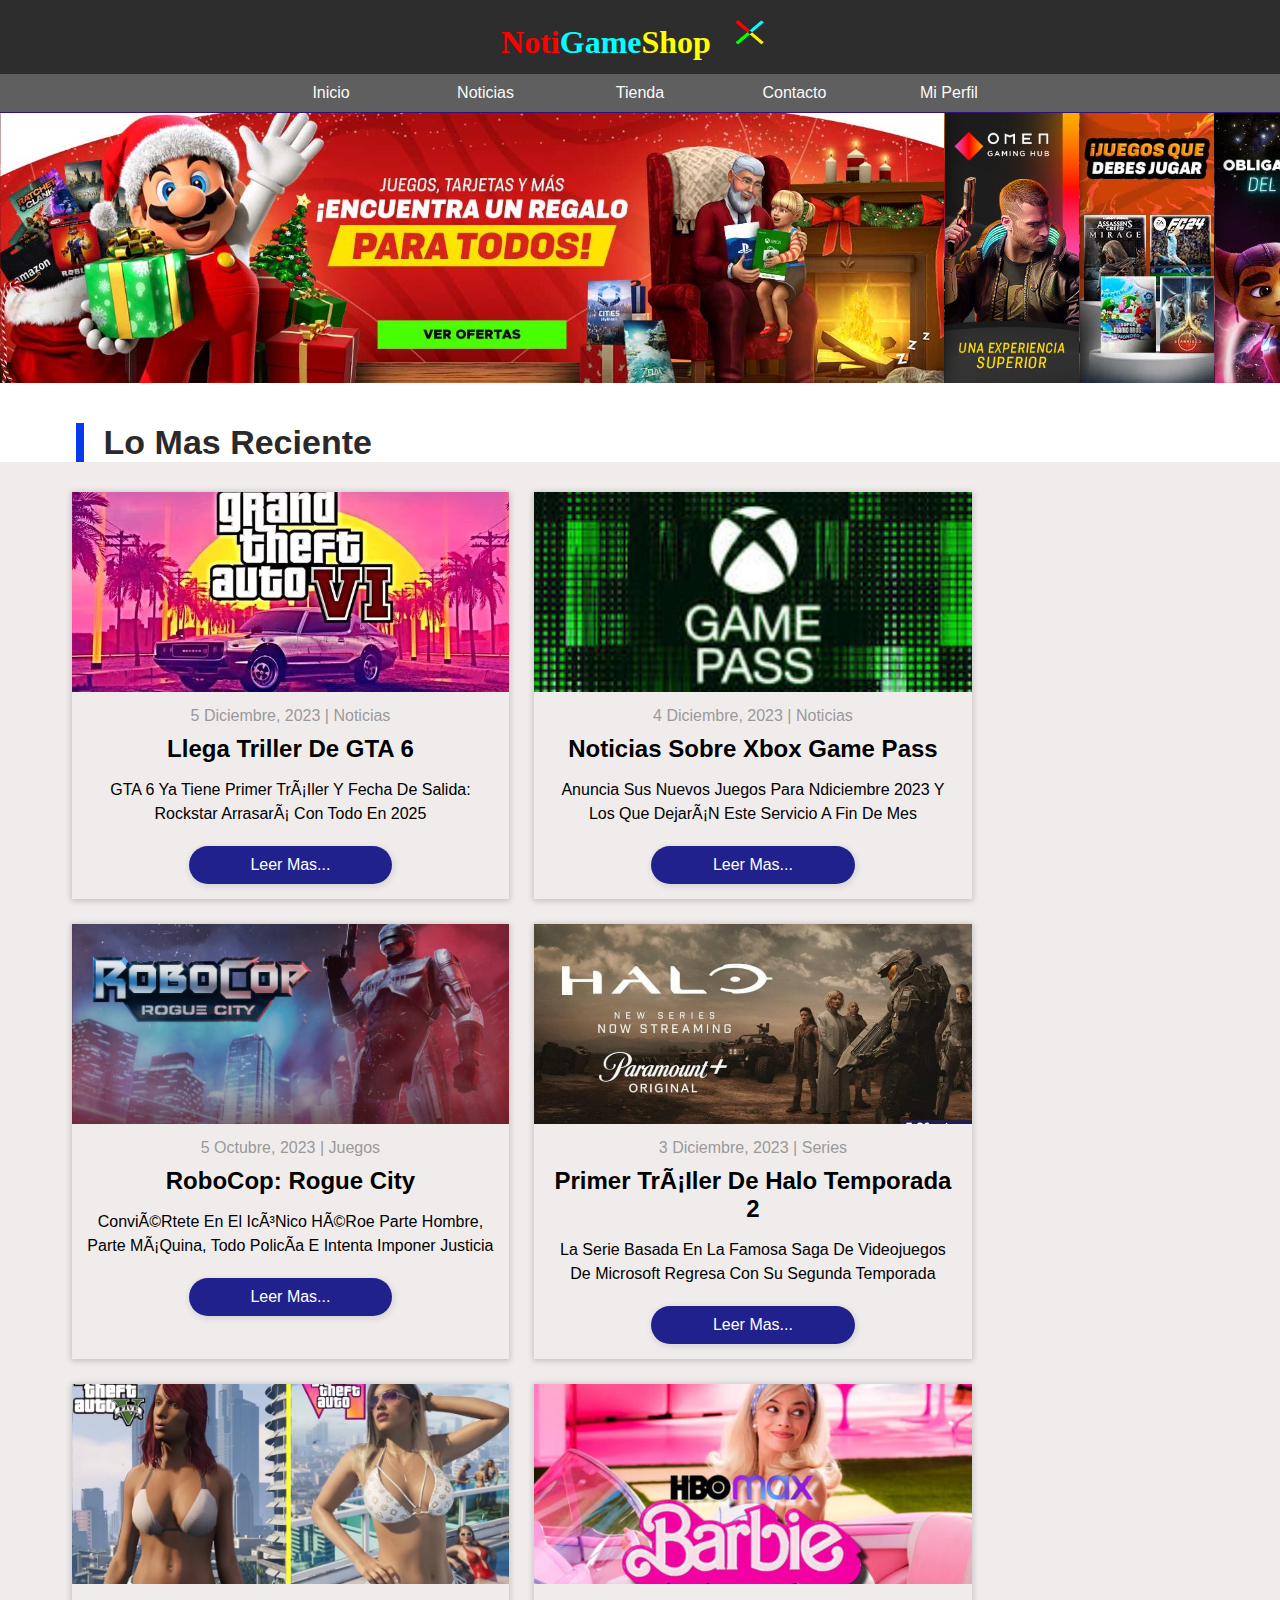
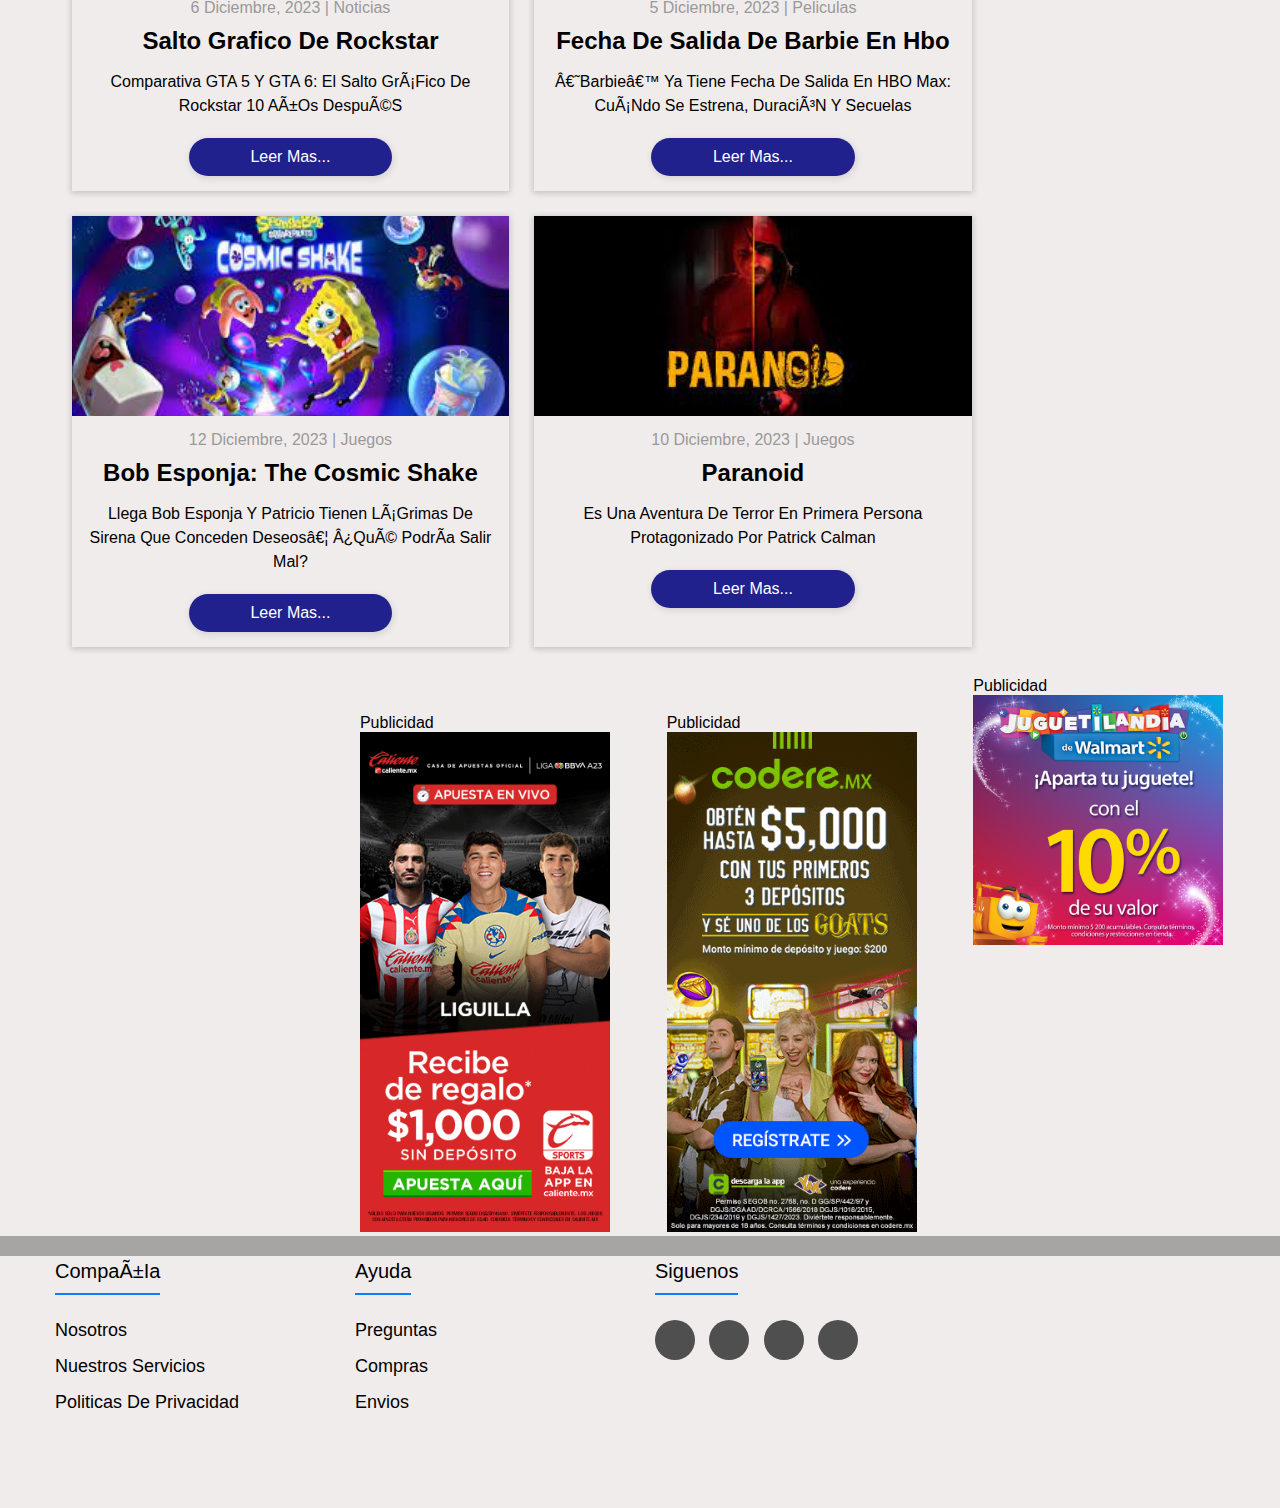
<file: pagina web/index.html>
<!DOCTYPE html>
<html lang="es">

<head>
    <title>NotiGameShop</title>
    <style>
        @import "style.css";
    </style>
    <link rel="stylesheet" href="https://cdnjs.cloudflare.com/ajax/libs/font-awesome/6.2.0/css/all.min.css"
        integrity="sha512-xh6O/CkQoPOWDdYTDqeRdPCVd1SpvCA9XXcUnZS2FmJNp1coAFzvtCN9BmamE+4aHK8yyUHUSCcJHgXloTyT2A=="
        crossorigin="anonymous" referrerpolicy="no-referrer" />
    <link rel="icon" href="imagenes/alien(3).ico">
    <meta charset="utf-8>" </font>
    <h1>
        <font face="verdana" <font color="red">Noti<font color="aqua">Game<font color="yellow">Shop </font>
            </font>
        </font>
        <img src=" imagenes/logoo.png" alt="menu" height="40" width="60" />
    </h1>
    <nav>
        <ul>
            <li><a href="index.html">Inicio</a></li>
            <li><a href="Noticias.html">Noticias</a></li>
            <li><a href="Tienda.html">Tienda</a></li>
            <li><a href="micuenta.html">Contacto</a></li>
            <li><a href="miperfil.html">Mi perfil</a></li>
        </ul>
    </nav>
</head>

<body>
    <center>
        <a href="tienda.html"><img src="imagenes/baner inicio 1.png" alt=""> </a>
    </center>
    <br>
    <br>
    <div class="titulo-inicio">
        <h2>Lo mas Reciente </h2>
    </div>

    <section class="post-list-inicio">
        <div class="content-inicio">
            
            <article class="postini">
                <div class="postini-header">
                    <div class="postini-img-1"></div>
                </div>
                <div class="post-body">
                    <span>5 Diciembre, 2023 | Noticias </span>
                    <h2>llega triller de GTA 6</h2>
                    <p> GTA 6 ya tiene primer tráiler y fecha de salida: Rockstar arrasará con todo en 2025
                    </p>
                    <a href="noticias.html" class="postini-link">Leer mas...</a>
                </div>
            </article>

            <article class="postini">
                <div class="postini-header">
                    <div class="postini-img-2"></div>
                </div>
                <div class="post-body">
                    <span>4 Diciembre, 2023 | Noticias </span>
                    <h2>Noticias sobre Xbox Game Pass </h2>
                    <p> Anuncia sus nuevos juegos para ndiciembre 2023 y los que dejarán este servicio a fin de mes
                    </p>
                    <a href="noticias.html" class="postini-link">Leer mas...</a>
                </div>
            </article>

            <article class="postini">
                <div class="postini-header">
                    <div class="postini-img-3"></div>
                </div>
                <div class="post-body">
                    <span>5 Octubre, 2023 | Juegos </span>

                    <h2>RoboCop: Rogue City</h2>

                    <p> Conviértete en el icónico héroe parte hombre, parte máquina,
                        todo policía e intenta imponer justicia </p>
                    <a href="tienda.html" class="postini-link">Leer mas...</a>
                </div>
            </article>

            <article class="postini">
                <div class="postini-header">
                    <div class="postini-img-4"></div>
                </div>
                <div class="post-body">
                    <span>3 Diciembre, 2023 | Series </span>
                    <h2>Primer tráiler de Halo temporada 2</h2>
                    <p> La serie basada en la famosa saga de videojuegos de Microsoft regresa con su segunda temporada
                    
                    </p>
                    <a href="noticias.html" class="postini-link">Leer mas...</a>
                </div>
            </article>
            <article class="postini">
                <div class="postini-header">
                    <div class="postini-img-5"></div>
                </div>
                <div class="post-body">
                    <span>6 Diciembre, 2023 | Noticias </span>
                    <h2>Salto grafico de Rockstar </h2>
                    <p> Comparativa GTA 5 y GTA 6: el salto gráfico de Rockstar 10 años después
                    </p>
                    <a href="noticias.html" class="postini-link">Leer mas...</a>
                </div>
            </article>
            <article class="postini">
                <div class="postini-header">
                    <div class="postini-img-6"></div>
                </div>
                <div class="post-body">
                    <span>5 Diciembre, 2023 | Peliculas </span>
                    <h2>Fecha de salida de Barbie en hbo </h2>
                    <p> ‘Barbie’ ya tiene fecha de salida en HBO Max: cuándo se estrena, duración y secuelas
                    </p>
                    <a href="noticias.html" class="postini-link">Leer mas...</a>
                </div>
            </article>
            <article class="postini">
                <div class="postini-header">
                    <div class="postini-img-7"></div>
                </div>
                <div class="post-body">
                    <span>12 Diciembre, 2023 | Juegos </span>
                    <h2>Bob Esponja: The Cosmic Shake </h2>
                    <p> Llega Bob Esponja y Patricio tienen lágrimas de sirena que conceden deseos… ¿Qué podría salir
                        mal?
                    </p>
                    <a href="tienda.html" class="postini-link">Leer mas...</a>
                </div>
            </article>
            <article class="postini">
                <div class="postini-header">
                    <div class="postini-img-8"></div>
                </div>
                <div class="post-body">
                    <span>10 Diciembre, 2023 | Juegos </span>
                    <h2>Paranoid </h2>
                    <p> Es una aventura de terror en primera persona protagonizado por Patrick Calman
                    </p>
                    <a href="tienda.html" class="postini-link">Leer mas...</a>
                </div>
            </article>
    </section>
    </div>
    <div>
        <aside class="aside1">
            <span>Publicidad </span>
            <div>
                <img src="imagenes/patricinador1.png" alt="">
            </div>
    </div>

    <div>
    </div>
    <div class="aside2">
        <span>Publicidad</span>
        <div>
            <img src="imagenes/anuncio2.gif" alt="">
        </div>
        </aside>
    </div>
    <div class="aside3">
        <span>Publicidad</span>
        <div>
            <img src=" imagenes/anuncio3.gif" alt="">
        </div>
        </aside>
    </div>

    <footer class="footer">
        <img src="imagenes/footer.png">
        <div class="containerf">
            <div class="footer-row">
                <div class="footer-links">
                    <h4>Compañia</h4>
                    <ul>
                        <li><a href="#"> Nosotros</a></li>
                        <li><a href="#"> Nuestros Servicios</a></li>
                        <li><a href="#"> Politicas de Privacidad</a></li>
                    </ul>
                </div>
                <div class="footer-links">
                    <h4>Ayuda</h4>
                    <ul>
                        <li><a href="#"> Preguntas</a></li>
                        <li><a href="#"> Compras</a></li>
                        <li><a href="#"> Envios</a></li>
                    </ul>
                </div>
                <div class="footer-links">
                    <h4>Siguenos</h4>
                    <div class="social-links">
                        <a href="http://www.Facebook.com/notigameshop" target="_blank"><i
                                class="fab fa-facebook-f"></i></a>
                        <a href="http://www.instagram.com/notigameshop" target="_blank"><i
                                class="fab fa-instagram-square"></i></a>
                        <a href="http://www.twitter.com/notigameshop " target="_blank"><i
                                class="fab fa-twitter-square"></i></a>
                        <a href="#"><i class="fab fa-linkedin-in"></i></a>
                    </div>
                </div>
            </div>
    </footer>

</body>

</html>
</file>
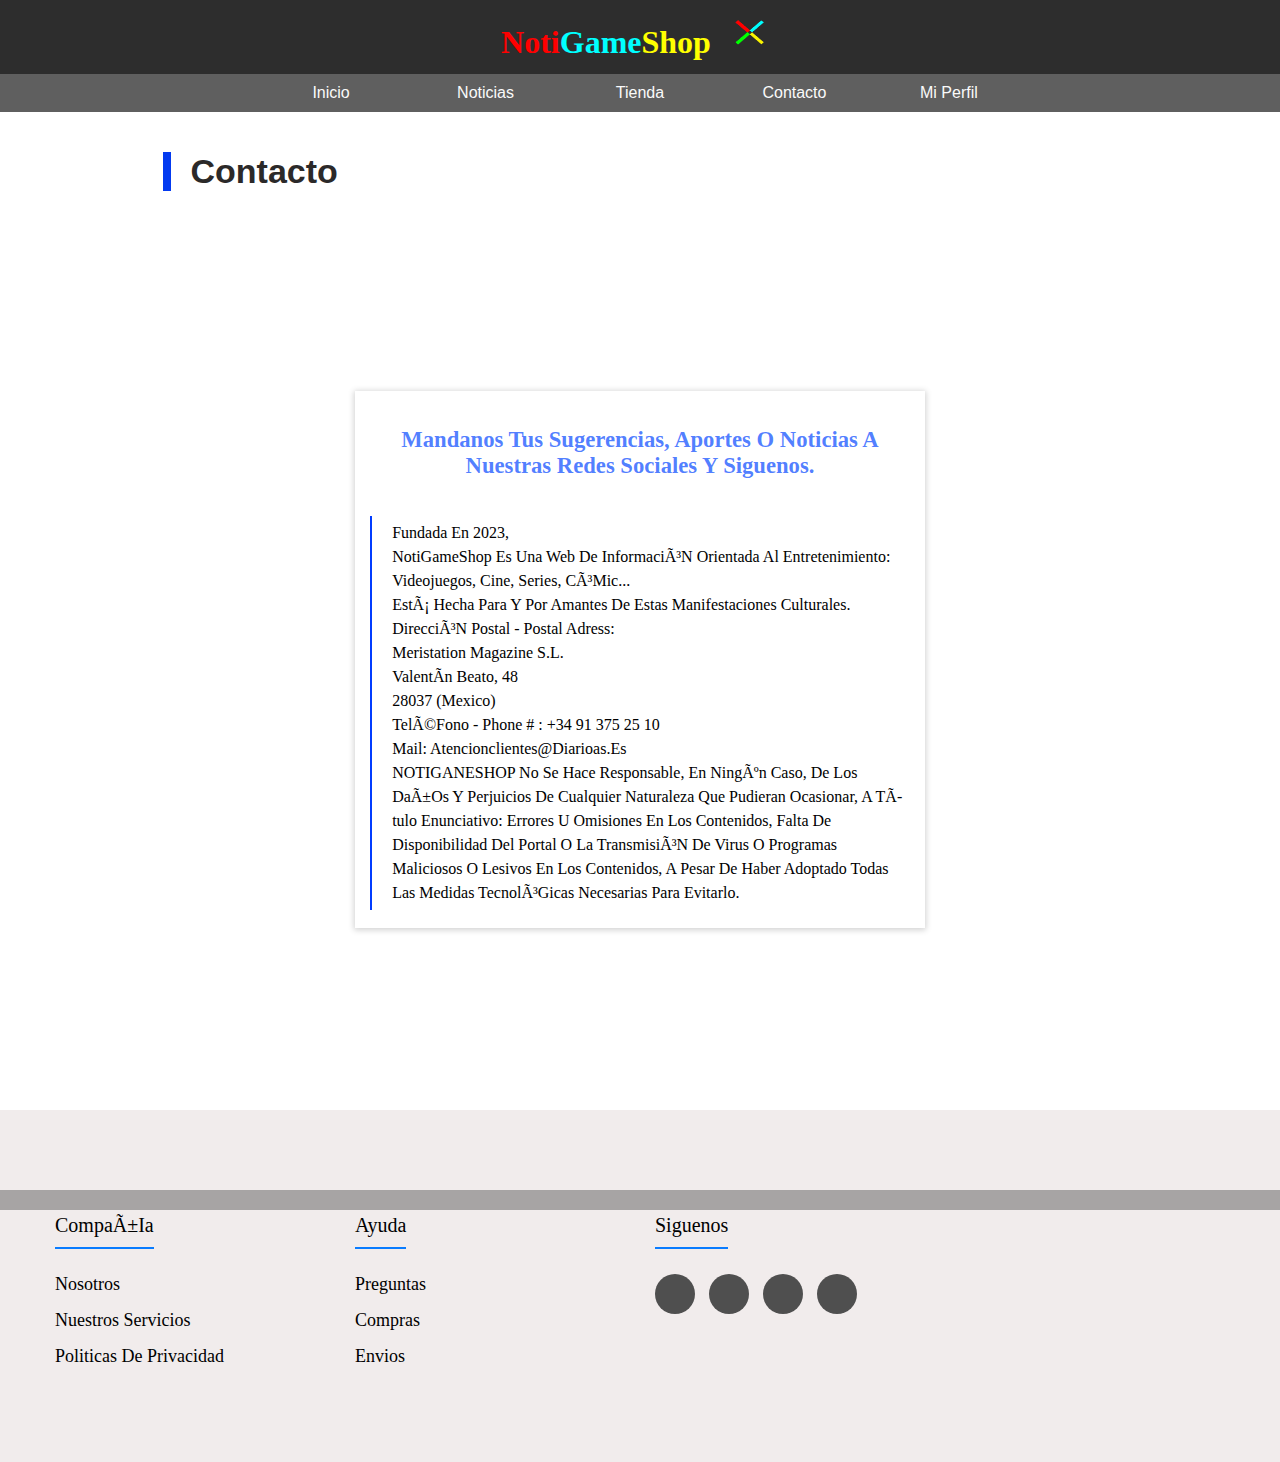
<file: pagina web/micuenta.html>
<!DOCTYPE html> 
<html lang="es"> 
<head>
<title>NotiGameShop</title>
<style>
    @import "style.css";
</style>
<link rel="stylesheet" href="https://cdnjs.cloudflare.com/ajax/libs/font-awesome/6.2.0/css/all.min.css"
    integrity="sha512-xh6O/CkQoPOWDdYTDqeRdPCVd1SpvCA9XXcUnZS2FmJNp1coAFzvtCN9BmamE+4aHK8yyUHUSCcJHgXloTyT2A=="
    crossorigin="anonymous" referrerpolicy="no-referrer" />
<link rel="icon" href="imagenes/alien(3).ico">
<meta charset="utf-8>"
</head>
<body>
        <font face="verdana" </font>
    <h1> <font color="red">Noti<font color="aqua">Game<font color="yellow">Shop 
        <img src=" imagenes/logoo.png" alt="menu" height="40" width="60" /></h1>    
    <header>
        
        <nav>
            <ul>
                <font color="red"</font>
                    <li><a href="index.html">Inicio</a></li>
                    <font color="blue"</font>
                    <li><a href="Noticias.html">Noticias</a></li>
                    <font color="green"</font>
                    <li><a href="Tienda.html">Tienda</a></li>
                    <font color="yellow"</font>
                    <li><a href="micuenta.html">Contacto</a></li>
                    <li><a href="miperfil.html">Mi perfil</a></li>
                </li>
            </ul>
        </nav>
    
    </header>
    <div class="titulo-tienda">
        <h2>Contacto</h2>
    </div>
  
    <section class="post-list-contacto">
        <div class="content-contacto">
            <article class="postcont">
                <div class="postcont-header">
                   
                </div>
                <div class="postcont-body">
                    <span></span>
                    <h4>Mandanos tus sugerencias, aportes o noticias  a nuestras redes sociales y siguenos.</h4>
                    <p>Fundada en 2023, <br>NotiGameShop es una web de información orientada al entretenimiento: videojuegos, cine, series, cómic... 
                        <br>Está hecha para y por amantes de estas manifestaciones culturales.
            
                    Dirección postal - Postal Adress:
                    <br>
                    Meristation Magazine S.L.
                    <br>
                    Valentín Beato, 48<br>
                    28037  (Mexico)<br>
                    Teléfono - Phone # : +34 91 375 25 10<br>
                    Mail: atencionclientes@diarioas.es<br>
                    
                    NOTIGANESHOP no se hace responsable, en ningún caso, de los daños y 
                    perjuicios de cualquier naturaleza que pudieran ocasionar, a título enunciativo:
                     errores u omisiones en los contenidos, falta de disponibilidad del portal o la 
                     transmisión de virus o programas maliciosos o lesivos en los contenidos, a pesar
                      de haber adoptado todas las medidas tecnológicas necesarias para evitarlo.
                    </p>
                    
                    </a>
                </div>
            </article>
    </section>
</div>

   
<div>
    <footer class="footer">
        <img src="imagenes/footer.png">
        <div class="containerf">
            <div class="footer-row">
                <div class="footer-links">
                    <h4>Compañia</h4>
                    <ul>
                        <li><a href="#"> Nosotros</a></li>
                        <li><a href="#"> Nuestros Servicios</a></li>
                        <li><a href="#"> Politicas de Privacidad</a></li>
                    </ul>
                </div>
                <div class="footer-links">
                    <h4>Ayuda</h4>
                    <ul>
                        <li><a href="#"> Preguntas</a></li>
                        <li><a href="#"> Compras</a></li>
                        <li><a href="#"> Envios</a></li>
                    </ul>
                </div>
                <div class="footer-links">
                    <h4>Siguenos</h4>
                    <div class="social-links">
                        <a href="http://www.Facebook.com/notigameshop" target="_blank"><i
                                class="fab fa-facebook-f"></i></a>
                        <a href="http://www.instagram.com/notigameshop" target="_blank"><i
                                class="fab fa-instagram-square"></i></a>
                        <a href="http://www.twitter.com/notigameshop " target="_blank"><i
                                class="fab fa-twitter-square"></i></a>
                        <a href="#"><i class="fab fa-linkedin-in"></i></a>
                    </div>
                </div>
            </div>
    </footer>
</div>



</body> 
</html>
</file>
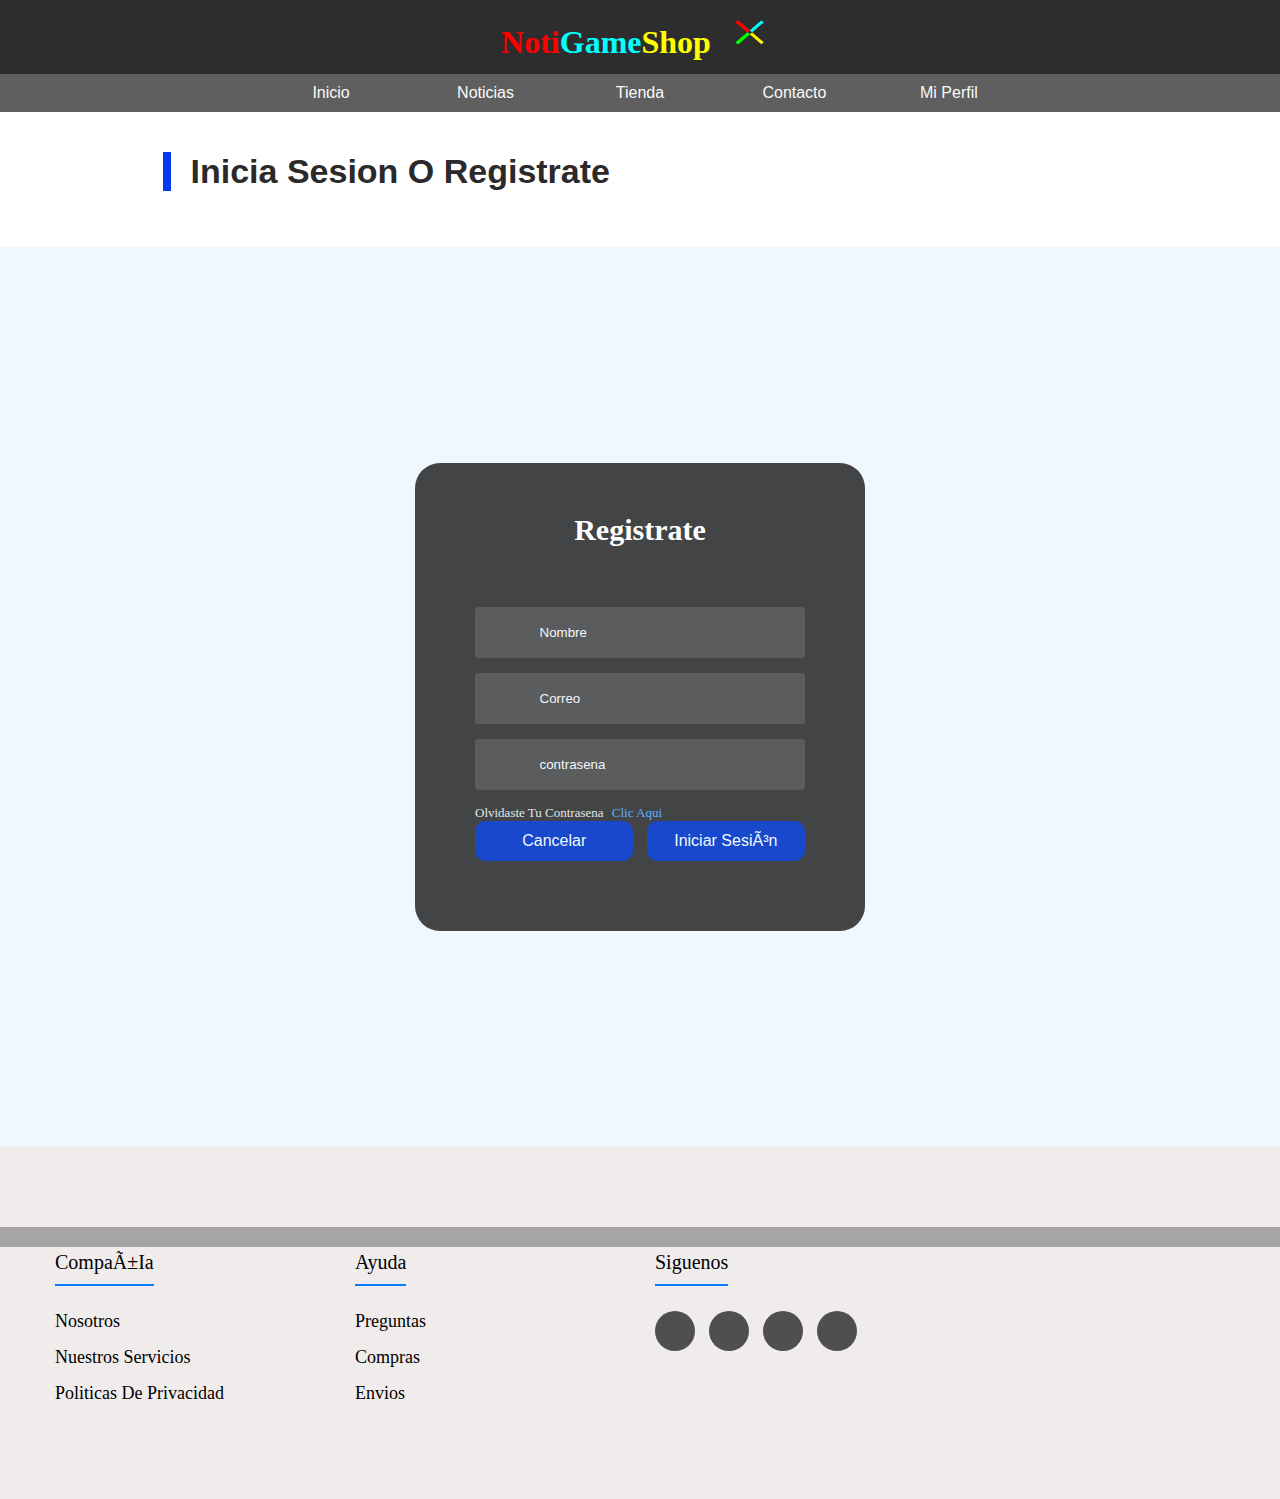
<file: pagina web/miperfil.html>
<!DOCTYPE html> 
<html lang="es"> 
<head>
<title>NotiGameShop</title>
<style>
 @import "style.css";
</style>
<link rel="stylesheet" href="https://cdnjs.cloudflare.com/ajax/libs/font-awesome/6.2.0/css/all.min.css"
    integrity="sha512-xh6O/CkQoPOWDdYTDqeRdPCVd1SpvCA9XXcUnZS2FmJNp1coAFzvtCN9BmamE+4aHK8yyUHUSCcJHgXloTyT2A=="
    crossorigin="anonymous" referrerpolicy="no-referrer" />
<link rel="stylesheet" href="https://cdnjs.cloudflare.com/ajax/libs/font-awesome/6.4.0/css/all.min.css" integrity="sha512-iecdLmaskl7CVkqkXNQ/ZH/XLlvWZOJyj7Yy7tcenmpD1ypASozpmT/E0iPtmFIB46ZmdtAc9eNBvH0H/ZpiBw==" crossorigin="anonymous" referrerpolicy="no-referrer" />
<link rel="icon" href="imagenes/alien(3).ico">
<meta charset="utf-8>"
</head>
<body>
    <font face="verdana" </font>
    <h1><font color="red">Noti<font color="aqua">Game<font color="yellow">Shop 
        <img src=" imagenes/logoo.png" alt="menu" height="40" width="60" /></h1>    
        <nav>
        <ul>
                <font color="red"</font>
                    <li><a href="index.html">Inicio</a></li>
                    <font color="blue"</font>
                    <li><a href="Noticias.html">Noticias</a></li>
                    <font color="green"</font>
                    <li><a href="Tienda.html">Tienda</a></li>
                    <font color="yellow"</font>
                    <li><a href="micuenta.html">Contacto</a></li>
                    <li><a href="miperfil.html">Mi perfil</a></li>
                </li>
            </ul>
        </nav>
        <div class="titulo-tienda">
            <h2>Inicia sesion o Registrate</h2>
        </div>

        <div class="contenidoperfil">
            <div class="formacontenido">
                <h2 id="titulo">Registrate</h2>
                <form>
                    <div class="input-grupo">

                        <div class="input-field" id="nameinput">
                            <i class="fa-solid fa-user"></i>
                            <input type="text" placeholder="Nombre">
                        </div>
                        <div class="input-field">
                            <i class="fa-solid fa-envolepe"></i>
                            <input type="email" placeholder="Correo">
                        </div>
                        <div class="input-field">
                            <i class="fa-solid fa-lock"></i>
                            <input type="password" placeholder="contrasena">
                        </div>
                        <p>Olvidaste tu contrasena <a href="#">clic aqui</a></p>
                    </div>
                    <div class="btn-field">
                        <button type="button" onclick="cancelar()" class="cancel">Cancelar</button>
                      <button type="submit">Iniciar Sesión</button>

                    </div>
                </form>

            </div>

        </div>
        <script>
            function cancelar() {
                // Puedes agregar aquí cualquier lógica que desees cuando se presiona el botón "Cancelar"
                alert("Operación cancelada");
            }
        </script>

<script src="script.js"></script>

<footer class="footer">
    <img src="imagenes/footer.png">
    <div class="containerf">
        <div class="footer-row">
            <div class="footer-links">
                <h4>Compañia</h4>
                <ul>
                    <li><a href="#"> Nosotros</a></li>
                    <li><a href="#"> Nuestros Servicios</a></li>
                    <li><a href="#"> Politicas de Privacidad</a></li>
                </ul>
            </div>
            <div class="footer-links">
                <h4>Ayuda</h4>
                <ul>
                    <li><a href="#"> Preguntas</a></li>
                    <li><a href="#"> Compras</a></li>
                    <li><a href="#"> Envios</a></li>
                </ul>
            </div>
            <div class="footer-links">
                <h4>Siguenos</h4>
                <div class="social-links">
                    <a href="http://www.Facebook.com/notigameshop" target="_blank"><i
                            class="fab fa-facebook-f"></i></a>
                    <a href="http://www.instagram.com/notigameshop" target="_blank"><i
                            class="fab fa-instagram-square"></i></a>
                    <a href="http://www.twitter.com/notigameshop " target="_blank"><i
                            class="fab fa-twitter-square"></i></a>
                    <a href="#"><i class="fab fa-linkedin-in"></i></a>
                </div>
            </div>
        </div>
</footer>   


</body>
</html>
</file>
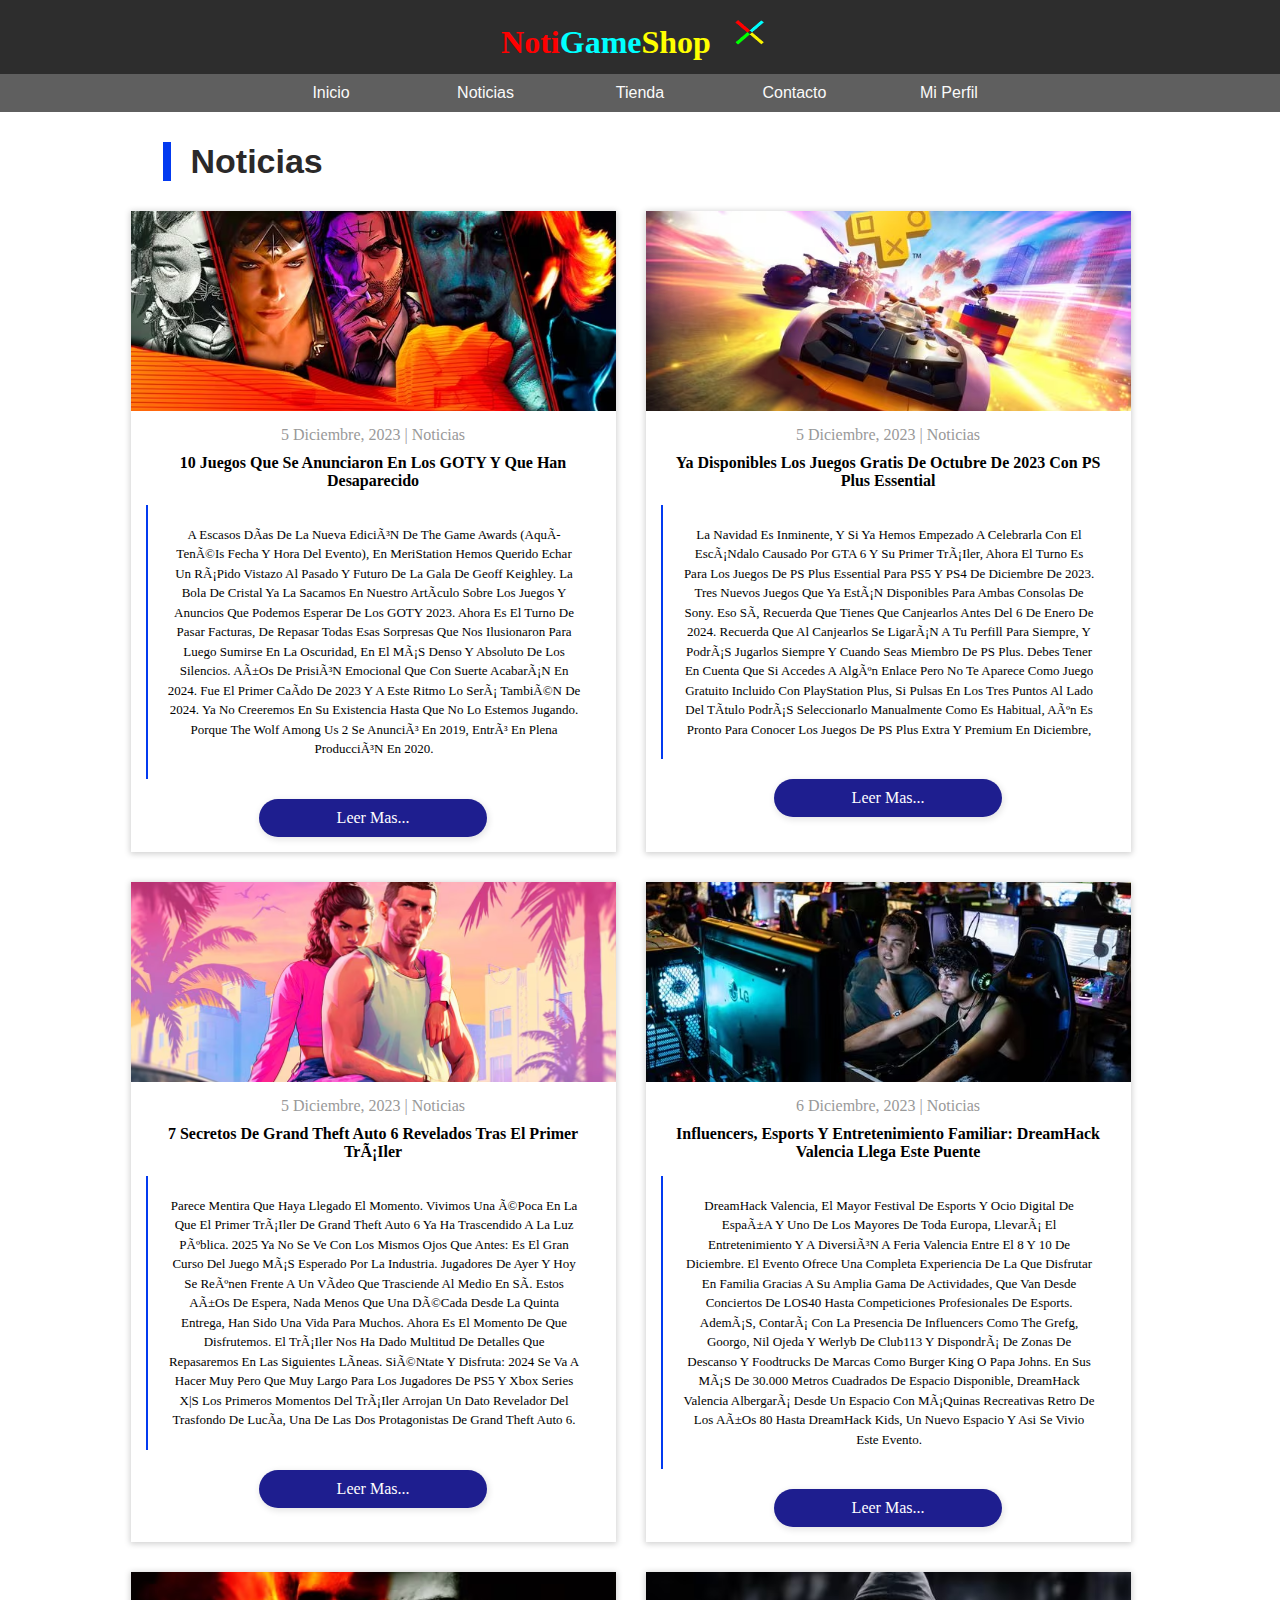
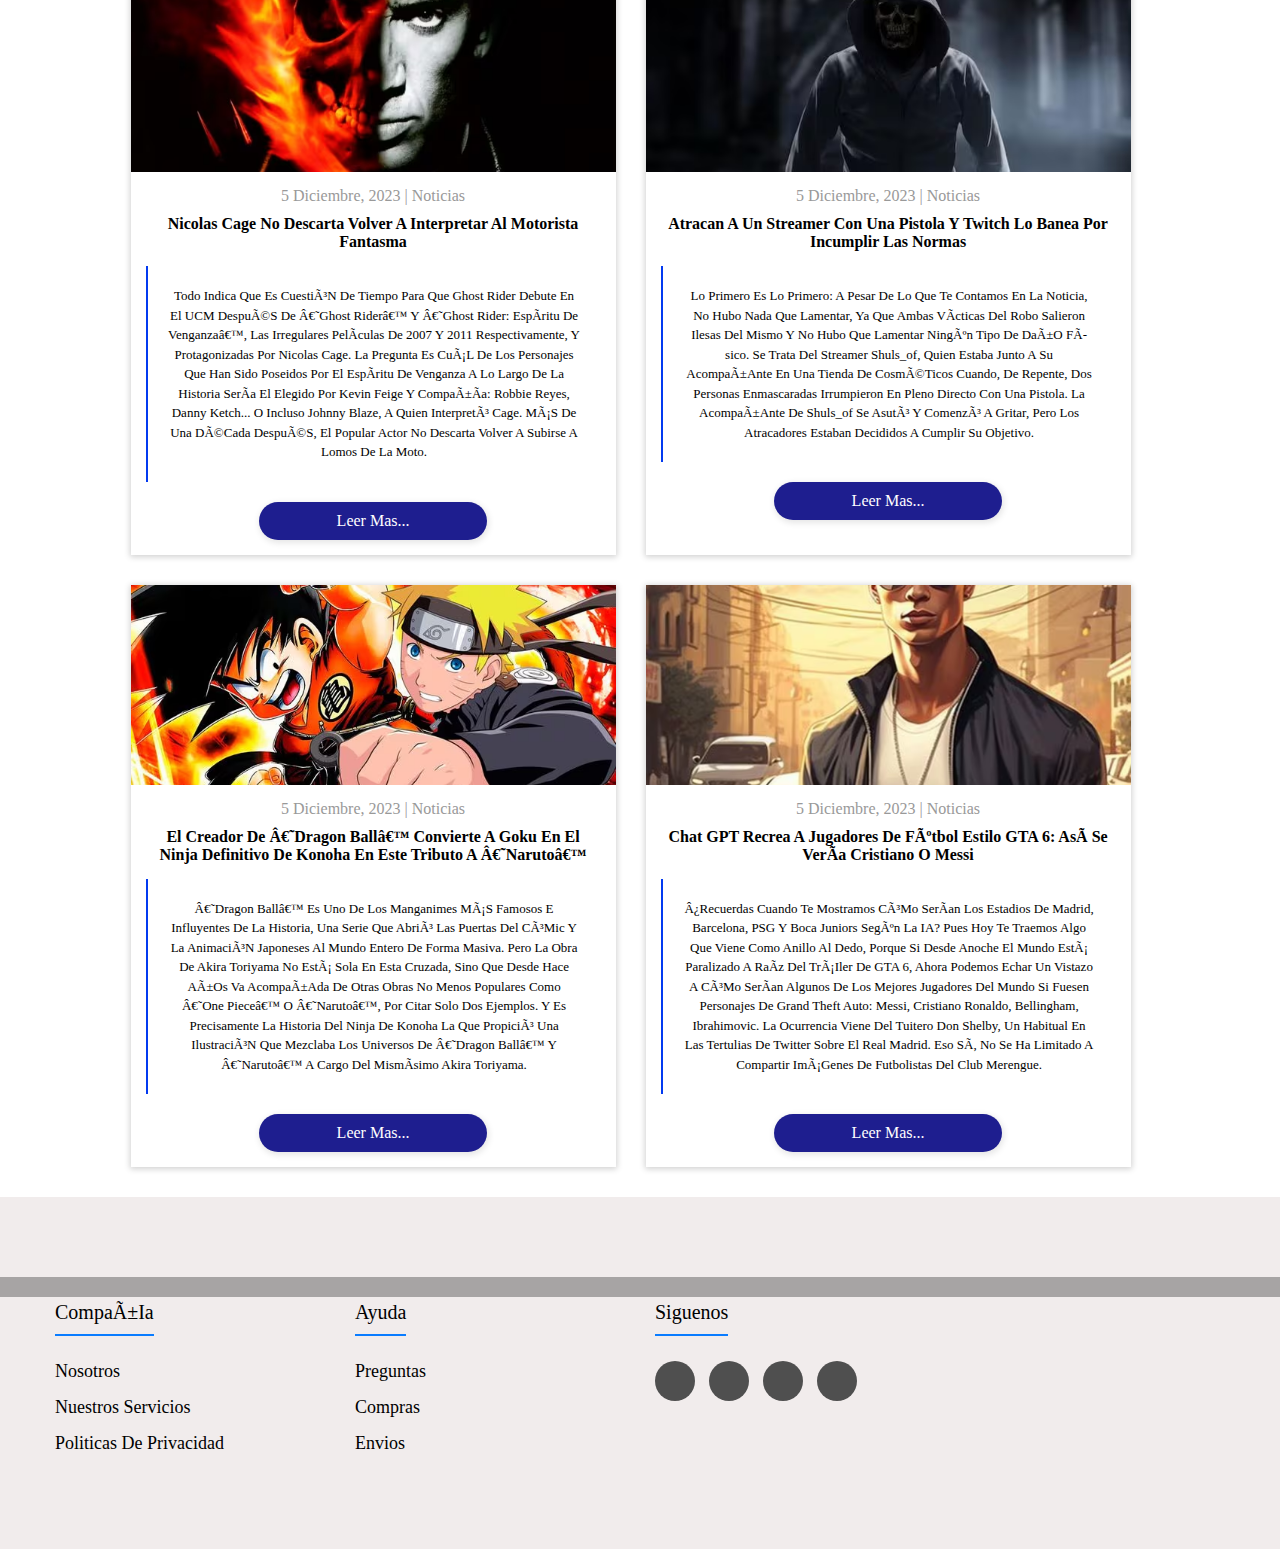
<file: pagina web/noticias.html>
<!DOCTYPE html>
<html lang="es">

<head>
    <title>NotiGameShop</title>
    <style>
        @import "style.css";
    </style>
    <link rel="stylesheet" href="https://cdnjs.cloudflare.com/ajax/libs/font-awesome/6.2.0/css/all.min.css"
    integrity="sha512-xh6O/CkQoPOWDdYTDqeRdPCVd1SpvCA9XXcUnZS2FmJNp1coAFzvtCN9BmamE+4aHK8yyUHUSCcJHgXloTyT2A=="
    crossorigin="anonymous" referrerpolicy="no-referrer" />
    <link rel="icon" href="imagenes/alien(3).ico">
    <meta charset="utf-8>" </head>

<body>
    <font face="verdana" </font>
        <h1>
            <font color="red">Noti<font color="aqua">Game<font color="yellow">Shop</font>
                    <img src=" imagenes/logoo.png" alt="menu" height="40" width="60" />
        </h1>

        <nav>
            <ul>
                <li><a href="index.html">Inicio</a></li>
                <li><a href="Noticias.html">Noticias</a></li>
                <li><a href="Tienda.html">Tienda</a></li>
                <li><a href="micuenta.html">Contacto</a></li>
                <li><a href="miperfil.html">Mi perfil</a></li>
                </li>
            </ul>
        </nav>

        <div class="titulo-noticias">
            <h2>Noticias</h2>
        </div>

            <section class="post-list-noticias">
                <div class="content-noticias">
                    <article class="postnoti">
                        <div class="postnoti-header">
                            <div class="postnoti-img-1"></div>
                        </div>
                        <div class="postnoti-body">
                            <span>5 Diciembre, 2023 | Noticias </span>
                            <h4>10 juegos que se anunciaron en los GOTY y que han desaparecido</h4>
                            <p> A escasos días de la nueva edición de The Game Awards (aquí tenéis fecha
                                y hora del evento), en MeriStation hemos querido echar un rápido vistazo
                                al pasado y futuro de la gala de Geoff Keighley. La bola de cristal ya la
                                sacamos en nuestro artículo sobre los juegos y anuncios que podemos esperar
                                de los GOTY 2023. Ahora es el turno de pasar facturas, de repasar todas esas
                                sorpresas que nos ilusionaron para luego sumirse en la oscuridad, en el más denso
                                y absoluto de los silencios. Años de prisión emocional que con suerte acabarán en 2024.
                                Fue el primer caído de 2023 y a este ritmo lo será también de 2024. Ya no creeremos en
                                su existencia hasta que no lo estemos jugando. Porque The Wolf Among Us 2 se anunció en
                                2019, entró en plena producción en 2020.
                            </p>
                            <a href="noticia estadios" class="postnoti-link">Leer mas...</a>
                            </a>
                        </div>
                    </article>

                    <article class="postnoti">
                        <div class="postnoti-header">
                            <div class="postnoti-img-4"></div>
                        </div>
                        <div class="postnoti-body">
                            <span>5 Diciembre, 2023 | Noticias </span>
                            <h4>Ya disponibles los juegos gratis de octubre de 2023 con PS Plus Essential</h4>
                            <p> La Navidad es inminente, y si ya hemos empezado a celebrarla con el escándalo causado
                                por GTA 6 y su primer tráiler, ahora el turno es para los juegos de PS Plus Essential
                                para PS5 y PS4 de diciembre de 2023. Tres nuevos juegos que ya están disponibles para
                                ambas consolas de Sony. Eso sí, recuerda que tienes que canjearlos antes del 6 de enero
                                de 2024.
                                Recuerda que al canjearlos se ligarán a tu perfill para siempre, y podrás jugarlos
                                siempre y cuando seas miembro de PS Plus. Debes tener en cuenta que si accedes a algún
                                enlace pero no te aparece como juego gratuito incluido con PlayStation Plus, si pulsas
                                en los tres puntos al lado del título podrás seleccionarlo manualmente Como es habitual,
                                aún es pronto para conocer los juegos de PS Plus Extra y Premium en diciembre,</p>
                                <a href="noticia estadios" class="postnoti-link">Leer mas...</a>
                            </a>
                        </div>
                    </article>

                    <article class="postnoti">
                        <div class="postnoti-header">
                            <div class="postnoti-img-3"></div>
                        </div>
                        <div class="postnoti-body">
                            <span>5 Diciembre, 2023 | Noticias </span>
                            <h4>7 secretos de Grand Theft Auto 6 revelados tras el primer tráiler</h4>
                            <p> Parece mentira que haya llegado el momento. Vivimos una época en la que
                                el primer tráiler de Grand Theft Auto 6 ya ha trascendido a la luz pública.
                                2025 ya no se ve con los mismos ojos que antes: es el gran curso del juego
                                más esperado por la industria. Jugadores de ayer y hoy se reúnen frente a
                                un vídeo que trasciende al medio en sí. Estos años de espera, nada menos
                                que una década desde la quinta entrega, han sido una vida para muchos.
                                Ahora es el momento de que disfrutemos. El tráiler nos ha dado multitud
                                de detalles que repasaremos en las siguientes líneas. Siéntate y disfruta:
                                2024 se va a hacer muy pero que muy largo para los jugadores de PS5
                                y Xbox Series X|S Los primeros momentos del tráiler arrojan un dato
                                revelador del trasfondo de Lucía, una de las dos protagonistas de Grand Theft Auto 6.</p>
                                <a href="noticia estadios" class="postnoti-link">Leer mas...</a>
                                </a>
                            
                        </div>
                    </article>

                    <article class="postnoti">
                        <div class="postnoti-header">
                            <div class="postnoti-img-2"></div>
                        </div>
                        <div class="postnoti-body">
                            <span>6 Diciembre, 2023 | Noticias </span>
                            <h4>Influencers, Esports y Entretenimiento familiar: DreamHack Valencia llega este puente
                            </h4>
                            <p> DreamHack Valencia, el mayor festival de esports y ocio digital de España y uno de los
                                mayores de toda Europa, llevará el entretenimiento y a diversión a Feria Valencia entre
                                el 8 y 10 de diciembre.
                                El evento ofrece una completa experiencia de la que disfrutar en familia gracias a su
                                amplia gama de actividades, que van desde conciertos de LOS40 hasta competiciones
                                profesionales de esports. Además, contará con la presencia de influencers como The
                                Grefg, Goorgo, Nil Ojeda y Werlyb de Club113 y dispondrá de zonas de descanso y
                                foodtrucks de marcas como Burger King o Papa Johns.
                                En sus más de 30.000 metros cuadrados de espacio disponible, DreamHack Valencia
                                albergará desde un espacio con máquinas recreativas retro de los años 80 hasta
                                DreamHack Kids, un nuevo espacio y asi se vivio este evento.
                                </p>
                            <a href="noticia estadios" class="postnoti-link">Leer mas...</a>
                            </a>
                        </div>
                    </article>
                   
                    <article class="postnoti">
                        <div class="postnoti-header">
                            <div class="postnoti-img-5"></div>
                        </div>
                        <div class="postnoti-body">
                            <span>5 Diciembre, 2023 | Noticias </span>
                            <h4>Nicolas Cage no descarta volver a interpretar al Motorista Fantasma</h4>
                            <p> Todo indica que es cuestión de tiempo para que Ghost Rider debute en el UCM después de
                                ‘Ghost Rider’ y ‘Ghost Rider: Espíritu de Venganza’, las irregulares películas de 2007 y
                                2011 respectivamente, y protagonizadas por Nicolas Cage. La pregunta es cuál de los
                                personajes que han sido poseidos por el Espíritu de Venganza a lo largo de la historia
                                sería el elegido por Kevin Feige y compañía: Robbie Reyes, Danny Ketch... o incluso
                                Johnny Blaze, a quien interpretó Cage. Más de una década después, el popular actor no
                                descarta volver a subirse a lomos de la moto. </p>
                                <a href="noticia estadios" class="postnoti-link">Leer mas...</a>
                                </a>
                           
                        </div>
                    </article>

                    <article class="postnoti">
                        <div class="postnoti-header">
                            <div class="postnoti-img-6"></div>
                        </div>
                        <div class="postnoti-body">
                            <span>5 Diciembre, 2023 | Noticias </span>
                            <h4>Atracan a un streamer con una pistola y Twitch lo banea por incumplir las normas</h4>
                            <p> Lo primero es lo primero: a pesar de lo que te contamos en la noticia, no hubo nada que
                                lamentar, ya que ambas vícticas del robo salieron ilesas del mismo y no hubo que
                                lamentar ningún tipo de daño físico. Se trata del streamer Shuls_of, quien estaba junto
                                a su acompañante en una tienda de cosméticos cuando, de repente, dos personas
                                enmascaradas irrumpieron en pleno directo con una pistola.
                                La acompañante de Shuls_of se asutó y comenzó a gritar, pero los atracadores estaban
                                decididos a cumplir su objetivo.</p>
                                <a href="noticia estadios" class="postnoti-link">Leer mas...</a>
                                </a>
                            
                        </div>
                    </article>
                    <article class="postnoti">
                        <div class="postnoti-header">
                            <div class="postnoti-img-7"></div>
                        </div>
                        <div class="postnoti-body">
                            <span>5 Diciembre, 2023 | Noticias </span>
                            <h4>El creador de ‘Dragon Ball’ convierte a Goku en el ninja definitivo de Konoha en este
                                tributo a ‘Naruto’</h4>
                            <p> ‘Dragon Ball’ es uno de los manganimes más famosos e influyentes de la historia, una
                                serie que abrió las puertas del cómic y la animación japoneses al mundo entero de forma
                                masiva. Pero la obra de Akira Toriyama no está sola en esta cruzada, sino que desde hace
                                años va acompañada de otras obras no menos populares como ‘One Piece’ o ‘Naruto’, por
                                citar solo dos ejemplos. Y es precisamente la historia del ninja de Konoha la que
                                propició una ilustración que mezclaba los universos de ‘Dragon Ball’ y ‘Naruto’ a cargo
                                del mismísimo Akira Toriyama.</p>
                            <a href="noticia estadios" class="postnoti-link">Leer mas...</a>
                            </a>
                        </div>
                    </article>
                    <article class="postnoti">
                        <div class="postnoti-header">
                            <div class="postnoti-img-8"></div>
                        </div>
                        <div class="postnoti-body">
                            <span>5 Diciembre, 2023 | Noticias </span>
                            <h4>Chat GPT recrea a jugadores de fútbol estilo GTA 6: así se vería Cristiano o Messi</h4>
                            <p> ¿Recuerdas cuando te mostramos cómo serían los estadios de Madrid, Barcelona, PSG y Boca
                                Juniors según la IA? Pues hoy te traemos algo que viene como anillo al dedo, porque si
                                desde anoche el mundo está paralizado a raíz del tráiler de GTA 6, ahora podemos echar
                                un vistazo a cómo serían algunos de los mejores jugadores del mundo si fuesen personajes
                                de Grand Theft Auto: Messi, Cristiano Ronaldo, Bellingham, Ibrahimovic.
                                La ocurrencia viene del tuitero Don Shelby, un habitual en las tertulias de Twitter
                                sobre el Real Madrid. Eso sí, no se ha limitado a compartir imágenes de futbolistas del
                                club merengue. </p>
                            <a href="noticia estadios" class="postnoti-link">Leer mas...</a>
                            </a>
                        </div>
                    </article>

            </section>
            </div>

            <footer class="footer">
                <img src="imagenes/footer.png">
                <div class="containerf">
                    <div class="footer-row">
                        <div class="footer-links">
                            <h4>Compañia</h4>
                            <ul>
                                <li><a href="#"> Nosotros</a></li>
                                <li><a href="#"> Nuestros Servicios</a></li>
                                <li><a href="#"> Politicas de Privacidad</a></li>
                            </ul>
                        </div>
                        <div class="footer-links">
                            <h4>Ayuda</h4>
                            <ul>
                                <li><a href="#"> Preguntas</a></li>
                                <li><a href="#"> Compras</a></li>
                                <li><a href="#"> Envios</a></li>
                            </ul>
                        </div>
                        <div class="footer-links">
                            <h4>Siguenos</h4>
                            <div class="social-links">
                                <a href="http://www.Facebook.com/notigameshop" target="_blank"><i
                                        class="fab fa-facebook-f"></i></a>
                                <a href="http://www.instagram.com/notigameshop" target="_blank"><i
                                        class="fab fa-instagram-square"></i></a>
                                <a href="http://www.twitter.com/notigameshop " target="_blank"><i
                                        class="fab fa-twitter-square"></i></a>
                                <a href="#"><i class="fab fa-linkedin-in"></i></a>
                            </div>
                        </div>
                    </div>
            </footer>
        
</body>

</html>
</file>
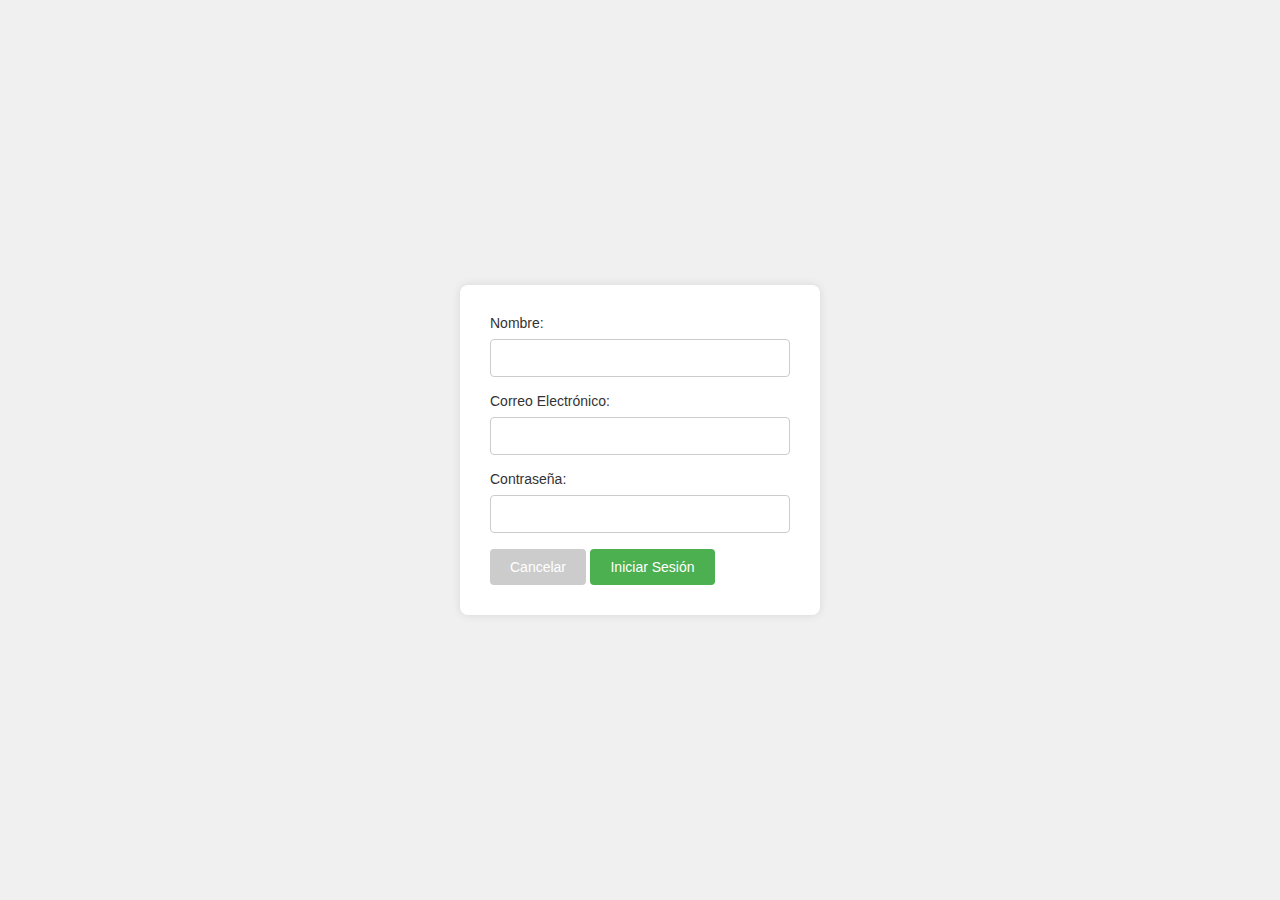
<file: pagina web/practica.html>
<!DOCTYPE html>
<html lang="es">
<head>
    <meta charset="UTF-8">
    <meta name="viewport" content="width=device-width, initial-scale=1.0">
    <title>Formulario de Inicio de Sesión</title>
    <style>
        body {
            font-family: 'Segoe UI', Tahoma, Geneva, Verdana, sans-serif;
            background-color: #f0f0f0;
            margin: 0;
            padding: 0;
            display: flex;
            justify-content: center;
            align-items: center;
            height: 100vh;
        }

        form {
            background-color: #fff;
            padding: 30px;
            border-radius: 8px;
            box-shadow: 0 0 10px rgba(0, 0, 0, 0.1);
            width: 300px;
        }

        label {
            display: block;
            margin-bottom: 8px;
            font-size: 14px;
            color: #333;
        }

        input {
            width: 100%;
            padding: 10px;
            margin-bottom: 16px;
            box-sizing: border-box;
            border: 1px solid #ccc;
            border-radius: 4px;
            font-size: 14px;
        }

        button {
            background-color: #4caf50;
            color: #fff;
            padding: 10px 20px;
            border: none;
            border-radius: 4px;
            cursor: pointer;
            font-size: 14px;
        }

        button.cancel {
            background-color: #ccc;
        }
    </style>
</head>
<body>
    <form>
        <label for="nombre">Nombre:</label>
        <input type="text" id="nombre" name="nombre" required>

        <label for="correo">Correo Electrónico:</label>
        <input type="email" id="correo" name="correo" required>

        <label for="contrasena">Contraseña:</label>
        <input type="password" id="contrasena" name="contrasena" required>

        <button type="button" onclick="cancelar()" class="cancel">Cancelar</button>
        <button type="submit">Iniciar Sesión</button>
    </form>

    <script>
        function cancelar() {
            // Puedes agregar aquí cualquier lógica que desees cuando se presiona el botón "Cancelar"
            alert("Operación cancelada");
        }
    </script>
</body>
</html>
</file>
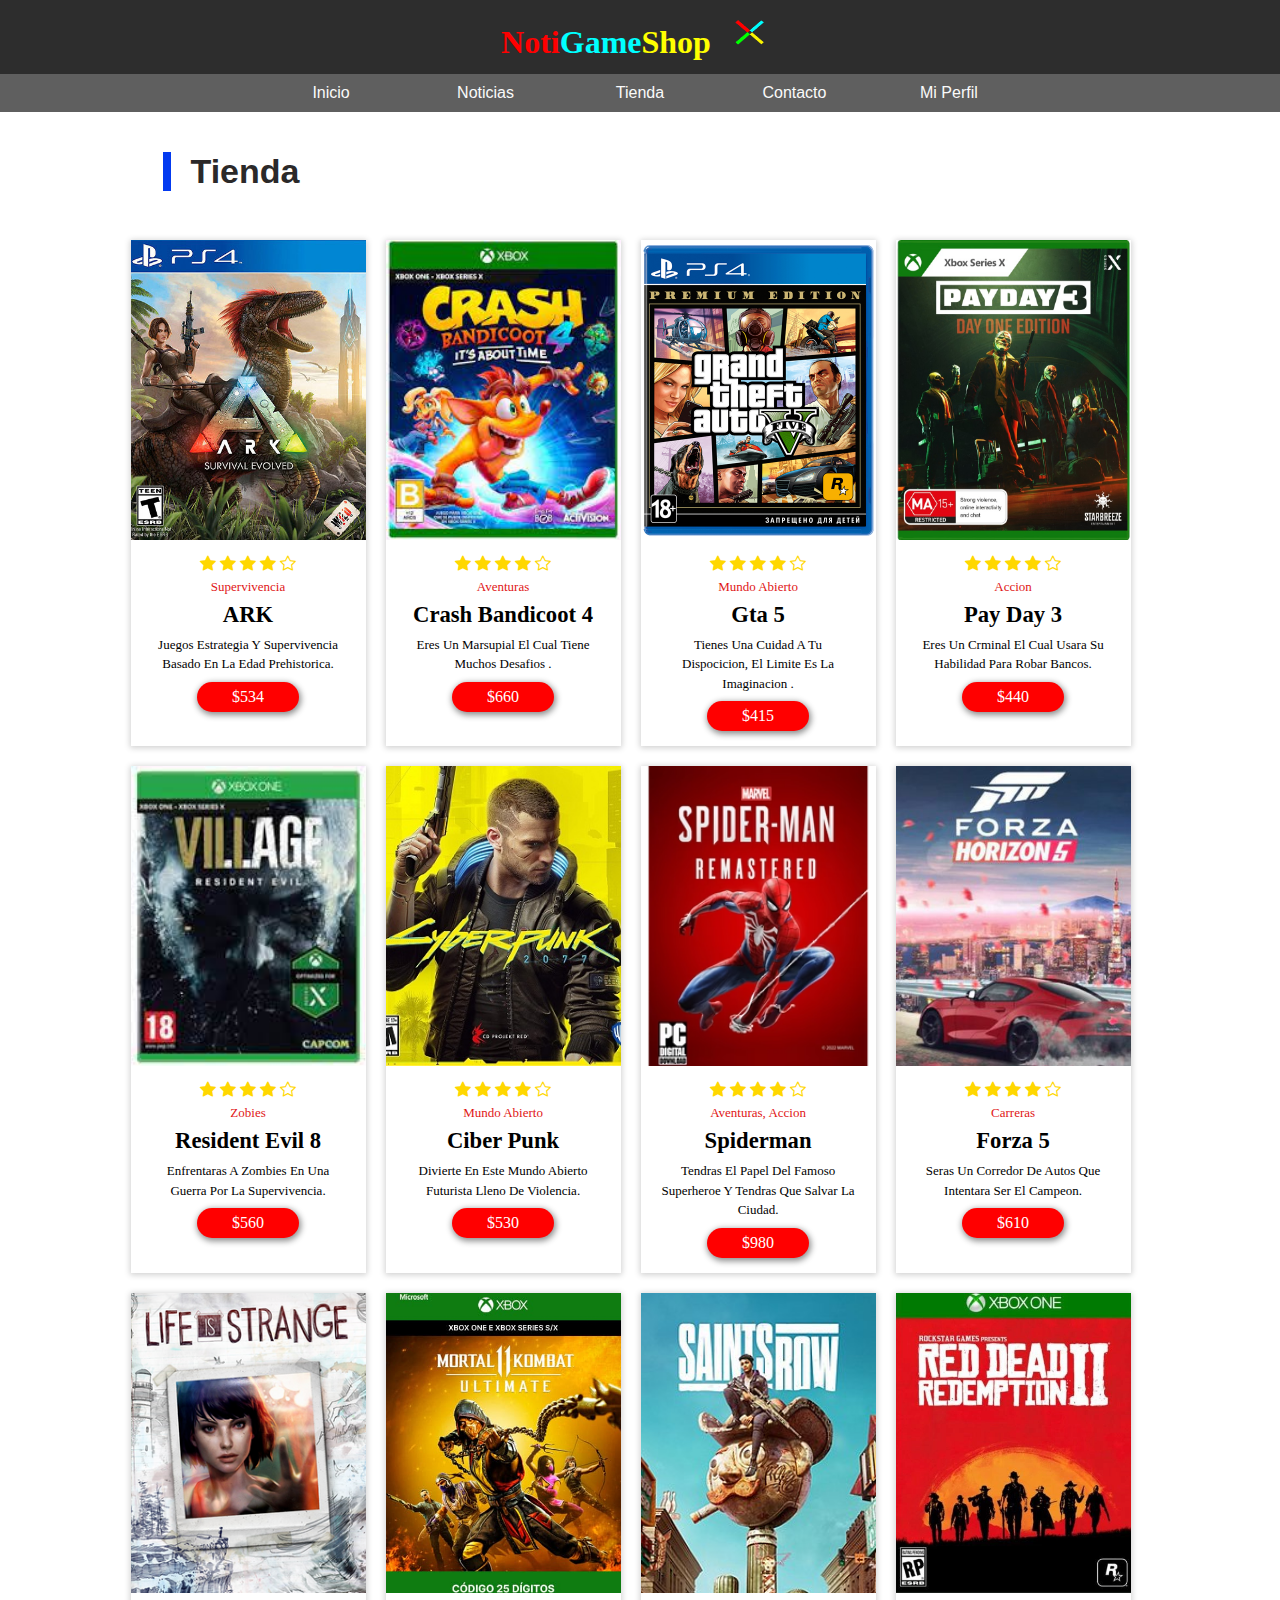
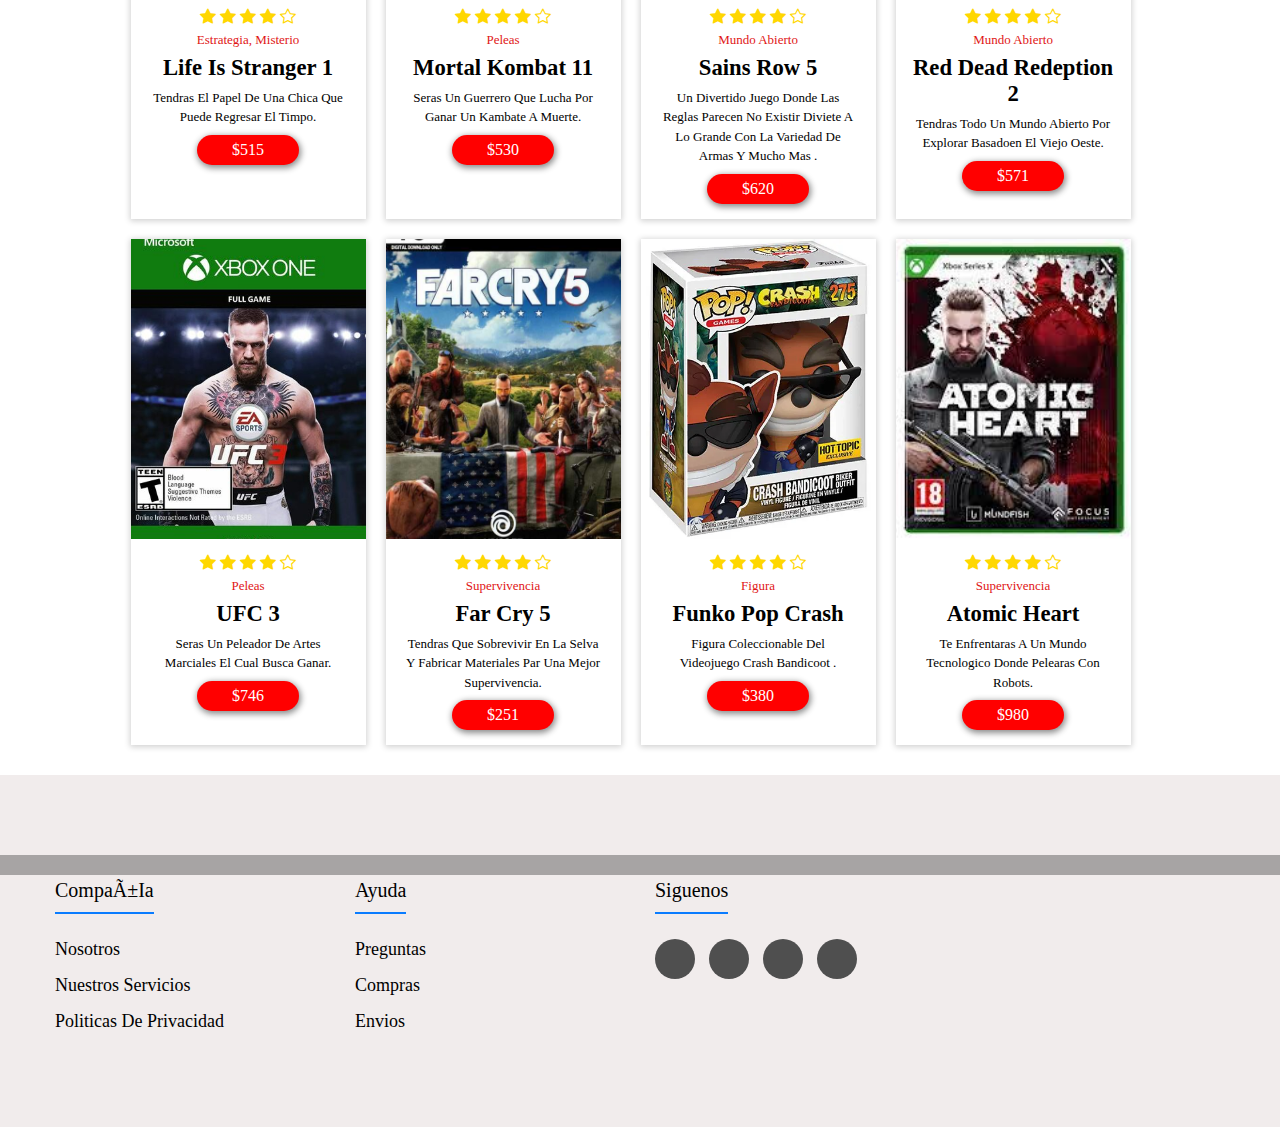
<file: pagina web/tienda.html>
<!DOCTYPE html> 
<html lang="es"> 
<head>
<title>NotiGameShop</title>
<style>
    @import "style.css";
</style>
<link rel="stylesheet" href="https://cdnjs.cloudflare.com/ajax/libs/font-awesome/6.2.0/css/all.min.css"
    integrity="sha512-xh6O/CkQoPOWDdYTDqeRdPCVd1SpvCA9XXcUnZS2FmJNp1coAFzvtCN9BmamE+4aHK8yyUHUSCcJHgXloTyT2A=="
    crossorigin="anonymous" referrerpolicy="no-referrer" />
    <link rel="stylesheet" href="https://cdn.jsdelivr.net/npm/bootstrap-icons@1.11.2/font/bootstrap-icons.min.css">
<link rel="icon" href="imagenes/alien(3).ico">
<meta charset="utf-8>"
</head>
<body>
    <font face="verdana" </font>
        <h1> <font color="red">Noti<font color="aqua">Game<font color="yellow">Shop 
            <img src=" imagenes/logoo.png" alt="menu" height="40" width="60" /></h1>    
            <nav>
            <ul>
                    <li><a href="index.html">inicio</a></li>
                    <li><a href="Noticias.html">Noticias</a></li>
                    <li><a href="Tienda.html">Tienda</a></li>
                    <li><a href="micuenta.html">Contacto</a></li>
                    <li><a href="miperfil.html">Mi perfil</a></li>
                </li>
            </ul>
        </nav>
        
            <div class="titulo-tienda">
                <h2>Tienda</h2>
            </div>

    <section class="post-list-tienda">
        <div class="content-tienda">

            <article class="postienda">
                <div class="postienda-header">
                    <div class="postienda-img-1"></div>
                </div>
                <div class="postienda-body">
                    
                    <div class="rating">
                        <i class="bi bi-star-fill star"></i>
                        <i class="bi bi-star-fill star"></i>
                        <i class="bi bi-star-fill star"></i>
                        <i class="bi bi-star-fill star"></i>
                        <i class="bi bi-star star"></i>
                    </div>
                    <span> Supervivencia </span>
                    <h4>ARK</h4>
                    <p> Juegos estrategia y supervivencia basado en la edad prehistorica.
                    </p>
                    <a href="#" class="postienda-link">$534</a>
                    </a>
                </div>
            </article>

            <article class="postienda">
                <div class="postienda-header">
                    <div class="postienda-img-2"></div>
                </div>
                <div class="postienda-body">
                    
                    <div class="rating">
                        <i class="bi bi-star-fill star"></i>
                        <i class="bi bi-star-fill star"></i>
                        <i class="bi bi-star-fill star"></i>
                        <i class="bi bi-star-fill star"></i>
                        <i class="bi bi-star star"></i>
                    </div>
                    <span> Aventuras </span>
                    <h4>Crash Bandicoot 4</h4>
                    <p> Eres un marsupial el cual tiene muchos desafios .</p>
                    <a href="#" class="postienda-link">$660</a>
                    </a>
                </div>
            </article>

            <article class="postienda">
                <div class="postienda-header">
                    <div class="postienda-img-3"></div>
                </div>
                <div class="postienda-body">
                    
                    <div class="rating">
                        <i class="bi bi-star-fill star"></i>
                        <i class="bi bi-star-fill star"></i>
                        <i class="bi bi-star-fill star"></i>
                        <i class="bi bi-star-fill star"></i>
                        <i class="bi bi-star star"></i>
                    </div>
                    <span> Mundo abierto </span>
                    <h4>Gta 5</h4>
                    <p> Tienes una cuidad a tu dispocicion, el limite es la imaginacion .
                    </p>
                    <a href="#" class="postienda-link">$415</a>
                    </a>
                </div>
            </article>

            <article class="postienda">
                <div class="postienda-header">
                    <div class="postienda-img-4"></div>
                </div>
                <div class="postienda-body">
                    
                    <div class="rating">
                        <i class="bi bi-star-fill star"></i>
                        <i class="bi bi-star-fill star"></i>
                        <i class="bi bi-star-fill star"></i>
                        <i class="bi bi-star-fill star"></i>
                        <i class="bi bi-star star"></i>
                    </div>
                    <span> Accion </span>
                    <h4>Pay Day 3</h4>
                    <p> Eres un crminal el cual usara su habilidad para robar bancos.
                    </p>
                    <a href="#" class="postienda-link">$440</a>
                    </a>
                </div>
            </article>

            <article class="postienda">
                <div class="postienda-header">
                    <div class="postienda-img-5"></div>
                </div>
                <div class="postienda-body">
                    
                    <div class="rating">
                        <i class="bi bi-star-fill star"></i>
                        <i class="bi bi-star-fill star"></i>
                        <i class="bi bi-star-fill star"></i>
                        <i class="bi bi-star-fill star"></i>
                        <i class="bi bi-star star"></i>
                    </div>
                    <span> Zobies </span>
                    <h4>Resident evil 8</h4>
                    <p> Enfrentaras a zombies en una guerra por la supervivencia.
                    </p>
                    <a href="#" class="postienda-link">$560</a>
                    </a>
                </div>
            </article>

            <article class="postienda">
                <div class="postienda-header">
                    <div class="postienda-img-6"></div>
                </div>
                <div class="postienda-body">
                    
                    <div class="rating">
                        <i class="bi bi-star-fill star"></i>
                        <i class="bi bi-star-fill star"></i>
                        <i class="bi bi-star-fill star"></i>
                        <i class="bi bi-star-fill star"></i>
                        <i class="bi bi-star star"></i>
                    </div>
                    <span> Mundo Abierto </span>
                    <h4>Ciber Punk</h4>
                    <p> Divierte en este mundo abierto futurista lleno de violencia.
                    </p>
                    <a href="#" class="postienda-link">$530</a>
                    </a>
                </div>
            </article>

            <article class="postienda">
                <div class="postienda-header">
                    <div class="postienda-img-7"></div>
                </div>
                <div class="postienda-body">
                    
                    <div class="rating">
                        <i class="bi bi-star-fill star"></i>
                        <i class="bi bi-star-fill star"></i>
                        <i class="bi bi-star-fill star"></i>
                        <i class="bi bi-star-fill star"></i>
                        <i class="bi bi-star star"></i>
                    </div>
                    <span> Aventuras, Accion </span>
                    <h4>Spiderman</h4>
                    <p> Tendras el papel del famoso superheroe y tendras que salvar la ciudad.
                    </p>
                    <a href="#" class="postienda-link">$980</a>
                    </a>
                </div>
            </article>

            <article class="postienda">
                <div class="postienda-header">
                    <div class="postienda-img-8"></div>
                </div>
                <div class="postienda-body">
                    
                    <div class="rating">
                        <i class="bi bi-star-fill star"></i>
                        <i class="bi bi-star-fill star"></i>
                        <i class="bi bi-star-fill star"></i>
                        <i class="bi bi-star-fill star"></i>
                        <i class="bi bi-star star"></i>
                    </div>
                    <span> Carreras </span>
                    <h4>Forza 5</h4>
                    <p> Seras un corredor de autos que intentara ser el campeon.
                    </p>
                    <a href="#" class="postienda-link">$610</a>
                    </a>
                </div>
            </article>

            <article class="postienda">
                <div class="postienda-header">
                    <div class="postienda-img-9"></div>
                </div>
                <div class="postienda-body">
                    
                    <div class="rating">
                        <i class="bi bi-star-fill star"></i>
                        <i class="bi bi-star-fill star"></i>
                        <i class="bi bi-star-fill star"></i>
                        <i class="bi bi-star-fill star"></i>
                        <i class="bi bi-star star"></i>
                    </div>
                    <span> Estrategia, Misterio </span>
                    <h4>Life is Stranger 1</h4>
                    <p> Tendras el papel de una chica que puede regresar el timpo.
                    </p>
                    <a href="#" class="postienda-link">$515</a>
                    </a>
                </div>
            </article>

            <article class="postienda">
                <div class="postienda-header">
                    <div class="postienda-img-10"></div>
                </div>
                <div class="postienda-body">
                    
                    <div class="rating">
                        <i class="bi bi-star-fill star"></i>
                        <i class="bi bi-star-fill star"></i>
                        <i class="bi bi-star-fill star"></i>
                        <i class="bi bi-star-fill star"></i>
                        <i class="bi bi-star star"></i>
                    </div>
                    <span> Peleas </span>
                    <h4>Mortal Kombat 11</h4>
                    <p> Seras un guerrero que lucha por ganar un kambate a muerte.
                    </p>
                    <a href="#" class="postienda-link">$530</a>
                    </a>
                </div>
            </article>

            <article class="postienda">
                <div class="postienda-header">
                    <div class="postienda-img-11"></div>
                </div>
                <div class="postienda-body">
                    
                    <div class="rating">
                        <i class="bi bi-star-fill star"></i>
                        <i class="bi bi-star-fill star"></i>
                        <i class="bi bi-star-fill star"></i>
                        <i class="bi bi-star-fill star"></i>
                        <i class="bi bi-star star"></i>
                    </div>
                    <span> Mundo Abierto </span>
                    <h4>Sains Row 5</h4>
                    <p> Un divertido juego donde las reglas parecen 
                        no existir diviete a lo grande con la variedad de armas y mucho mas .
                    </p>
                    <a href="#" class="postienda-link">$620</a>
                    </a>
                </div>
            </article>

            <article class="postienda">
                <div class="postienda-header">
                    <div class="postienda-img-12"></div>
                </div>
                <div class="postienda-body">
                    
                    <div class="rating">
                        <i class="bi bi-star-fill star"></i>
                        <i class="bi bi-star-fill star"></i>
                        <i class="bi bi-star-fill star"></i>
                        <i class="bi bi-star-fill star"></i>
                        <i class="bi bi-star star"></i>
                    </div>
                    <span> Mundo Abierto </span>
                    <h4>Red Dead Redeption 2</h4>
                    <p> Tendras todo un mundo abierto por explorar basadoen el viejo oeste.
                    </p>
                    <a href="#" class="postienda-link">$571</a>
                    </a>
                </div>
            </article>

            <article class="postienda">
                <div class="postienda-header">
                    <div class="postienda-img-13"></div>
                </div>
                <div class="postienda-body">
                    
                    <div class="rating">
                        <i class="bi bi-star-fill star"></i>
                        <i class="bi bi-star-fill star"></i>
                        <i class="bi bi-star-fill star"></i>
                        <i class="bi bi-star-fill star"></i>
                        <i class="bi bi-star star"></i>
                    </div>
                    <span> Peleas </span>
                    <h4>UFC 3</h4>
                    <p> Seras un peleador de artes marciales el cual busca ganar.
                    </p>
                    <a href="#" class="postienda-link">$746</a>
                    </a>
                </div>
            </article>

            <article class="postienda">
                <div class="postienda-header">
                    <div class="postienda-img-14"></div>
                </div>
                <div class="postienda-body">
                    
                    <div class="rating">
                        <i class="bi bi-star-fill star"></i>
                        <i class="bi bi-star-fill star"></i>
                        <i class="bi bi-star-fill star"></i>
                        <i class="bi bi-star-fill star"></i>
                        <i class="bi bi-star star"></i>
                    </div>
                    <span> Supervivencia </span>
                    <h4>Far Cry 5</h4>
                    <p> Tendras que sobrevivir en la selva y fabricar materiales
                        par una mejor supervivencia.</p>
                    <a href="#" class="postienda-link">$251</a>
                    </a>
                </div>
            </article>

            <article class="postienda">
                <div class="postienda-header">
                    <div class="postienda-img-15"></div>
                </div>
                <div class="postienda-body">
                    
                    <div class="rating">
                        <i class="bi bi-star-fill star"></i>
                        <i class="bi bi-star-fill star"></i>
                        <i class="bi bi-star-fill star"></i>
                        <i class="bi bi-star-fill star"></i>
                        <i class="bi bi-star star"></i>
                    </div>
                    <span> Figura  </span>
                    <h4>Funko Pop Crash</h4>
                    <p> Figura coleccionable del videojuego crash bandicoot .
                    </p>
                    <a href="#" class="postienda-link">$380</a>
                    </a>
                </div>
            </article>

            <article class="postienda">
                <div class="postienda-header">
                    <div class="postienda-img-16"></div>
                </div>
                <div class="postienda-body">
                    
                    <div class="rating">
                        <i class="bi bi-star-fill star"></i>
                        <i class="bi bi-star-fill star"></i>
                        <i class="bi bi-star-fill star"></i>
                        <i class="bi bi-star-fill star"></i>
                        <i class="bi bi-star star"></i>
                    </div>
                    <span> Supervivencia </span>
                    <h4>Atomic Heart</h4>
                    <p> Te enfrentaras a un mundo tecnologico donde pelearas con robots.
                    </p>
                    <a href="#" class="postienda-link">$980</a>
                    </a>
                </div>
            </article>

        </section>
    </div>

    <footer class="footer">
        <img src="imagenes/footer.png">
        <div class="containerf">
            <div class="footer-row">
                <div class="footer-links">
                    <h4>Compañia</h4>
                    <ul>
                        <li><a href="#"> Nosotros</a></li>
                        <li><a href="#"> Nuestros Servicios</a></li>
                        <li><a href="#"> Politicas de Privacidad</a></li>
                    </ul>
                </div>
                <div class="footer-links">
                    <h4>Ayuda</h4>
                    <ul>
                        <li><a href="#"> Preguntas</a></li>
                        <li><a href="#"> Compras</a></li>
                        <li><a href="#"> Envios</a></li>
                    </ul>
                </div>
                <div class="footer-links">
                    <h4>Siguenos</h4>
                    <div class="social-links">
                        <a href="http://www.Facebook.com/notigameshop" target="_blank"><i
                                class="fab fa-facebook-f"></i></a>
                        <a href="http://www.instagram.com/notigameshop" target="_blank"><i
                                class="fab fa-instagram-square"></i></a>
                        <a href="http://www.twitter.com/notigameshop " target="_blank"><i
                                class="fab fa-twitter-square"></i></a>
                        <a href="#"><i class="fab fa-linkedin-in"></i></a>
                    </div>
                </div>
            </div>
    </footer>

</body> 
</html>
</file>
